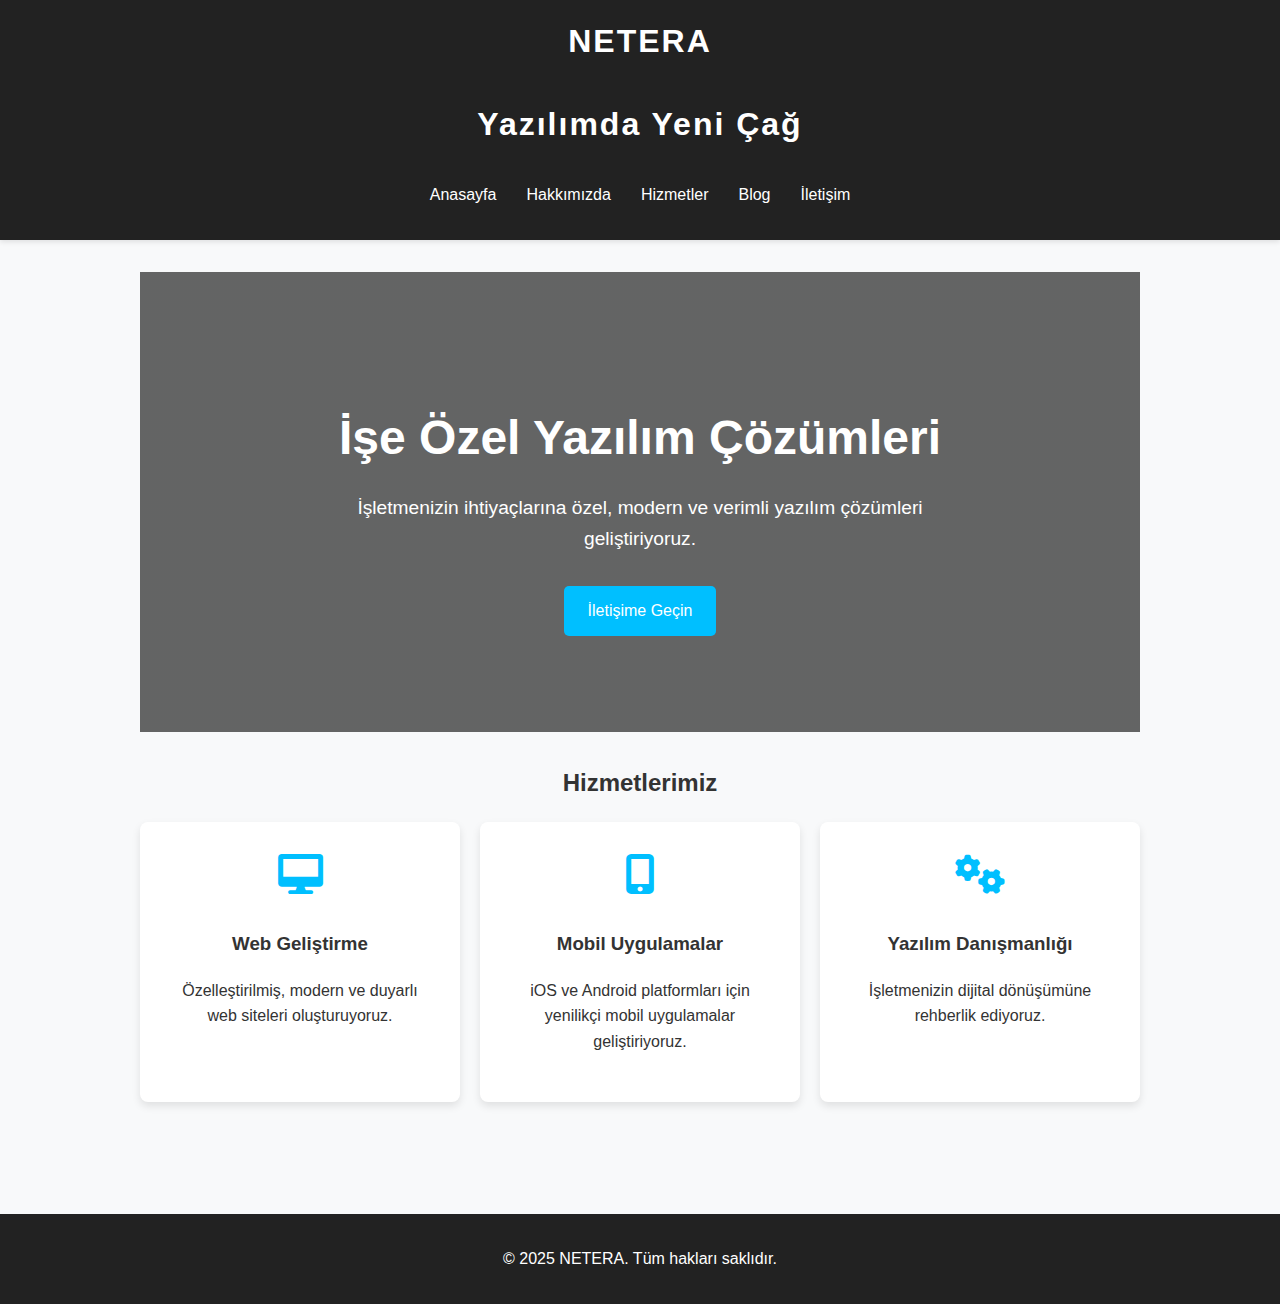
<file: index.html>
<!DOCTYPE html>
<html lang="tr">
<head>
    <meta charset="UTF-8">
    <meta name="viewport" content="width=device-width, initial-scale=1.0">
    <title>Anasayfa - NETERA</title>
    <link rel="stylesheet" href="style.css">
    <link href="https://fonts.googleapis.com/css2?family=Montserrat:wght@400;700&display=swap" rel="stylesheet">
    <link rel="stylesheet" href="https://cdnjs.cloudflare.com/ajax/libs/font-awesome/6.0.0-beta3/css/all.min.css">
</head>
<body>
    <header>
        <div class="logo">
            NETERA
            <p class="slogan">Yazılımda Yeni Çağ</p>
        </div>
        <nav>
    <ul>
        <li><a href="index.html">Anasayfa</a></li>
        <li><a href="hakkimizda.html">Hakkımızda</a></li>
        <li><a href="hizmetler.html">Hizmetler</a></li>
        <li><a href="blog.html">Blog</a></li>
        <li><a href="iletisim.html">İletişim</a></li>
    </ul>
</nav>
    </header>

    <main class="container">
        <section class="hero">
            <div class="hero-content">
                <h1>İşe Özel Yazılım Çözümleri</h1>
                <p>İşletmenizin ihtiyaçlarına özel, modern ve verimli yazılım çözümleri geliştiriyoruz.</p>
                <a href="iletisim.html" class="btn">İletişime Geçin</a>
            </div>
        </section>

        <section class="services">
            <h2>Hizmetlerimiz</h2>
            <div class="service-list">
                <div class="service-card">
                    <i class="fas fa-desktop"></i>
                    <h3>Web Geliştirme</h3>
                    <p>Özelleştirilmiş, modern ve duyarlı web siteleri oluşturuyoruz.</p>
                </div>
                <div class="service-card">
                    <i class="fas fa-mobile-alt"></i>
                    <h3>Mobil Uygulamalar</h3>
                    <p>iOS ve Android platformları için yenilikçi mobil uygulamalar geliştiriyoruz.</p>
                </div>
                <div class="service-card">
                    <i class="fas fa-cogs"></i>
                    <h3>Yazılım Danışmanlığı</h3>
                    <p>İşletmenizin dijital dönüşümüne rehberlik ediyoruz.</p>
                </div>
            </div>
        </section>
    </main>

    <footer>
        <p>&copy; 2025 NETERA. Tüm hakları saklıdır.</p>
    </footer>
</body>
</html>
</file>
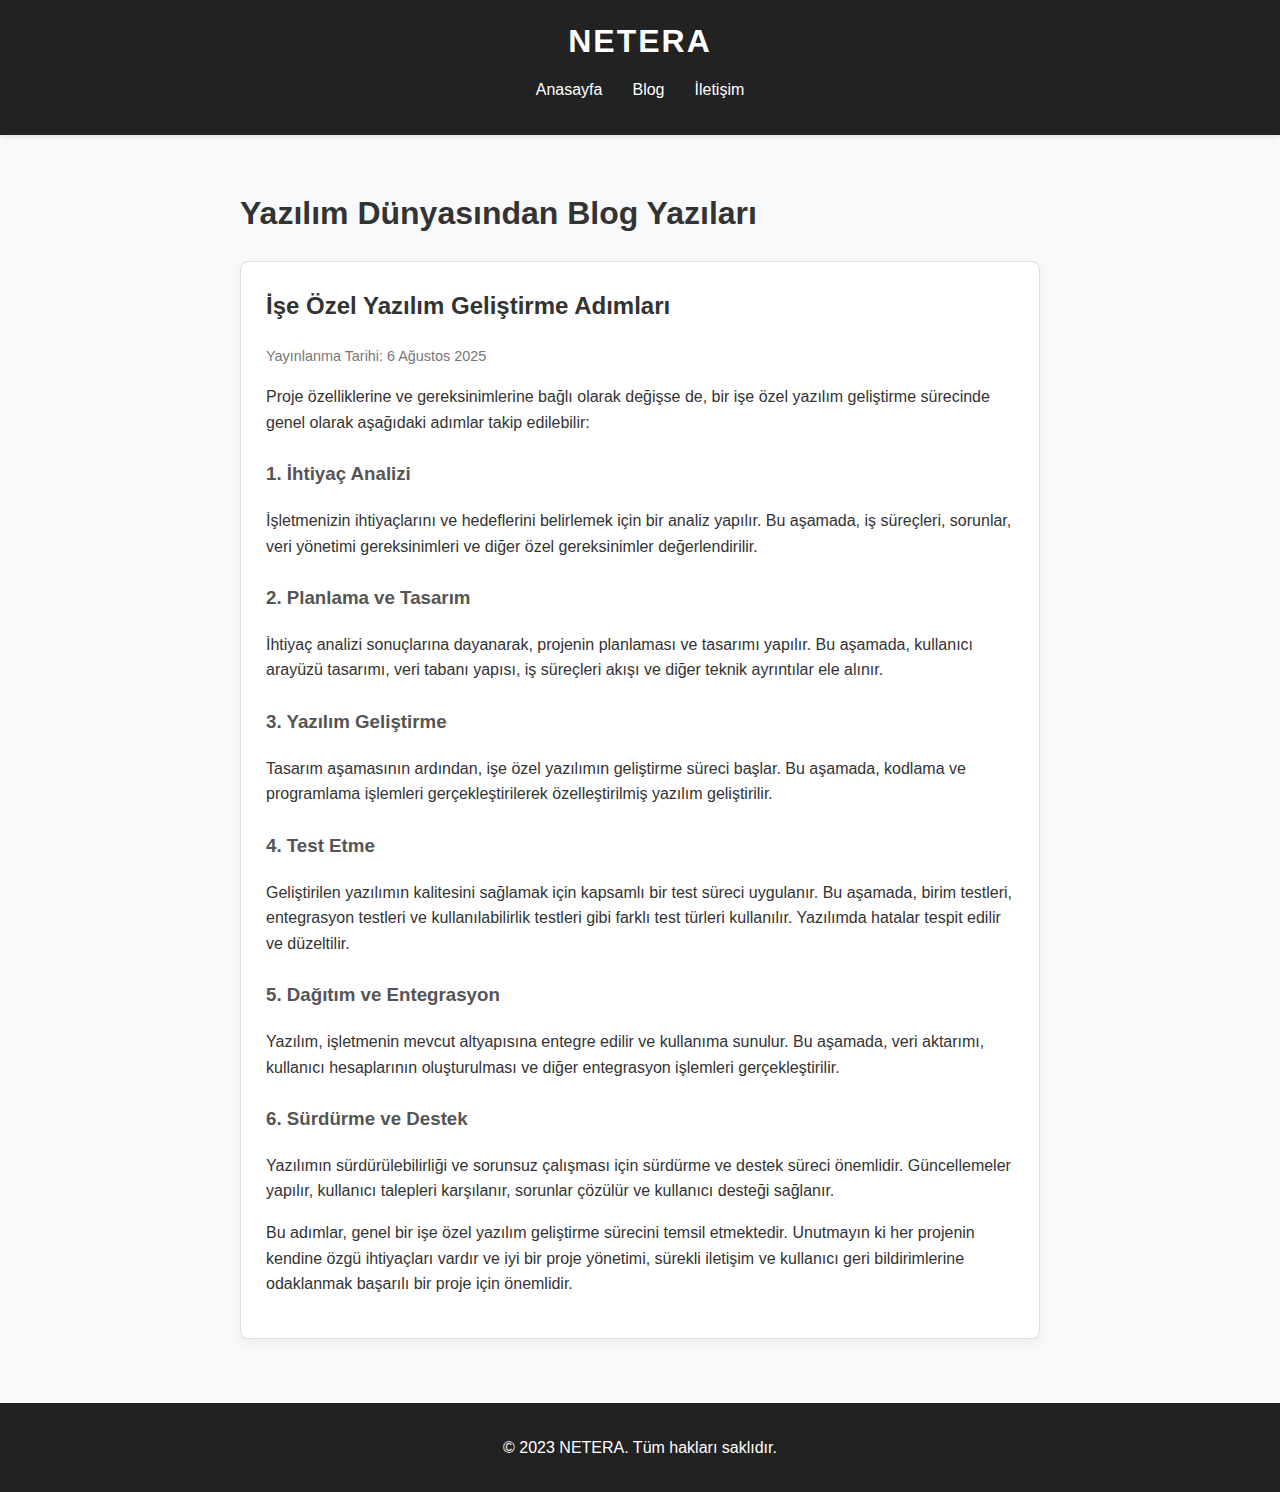
<file: blog.html>
<!DOCTYPE html>
<html lang="tr">
<head>
    <meta charset="UTF-8">
    <meta name="viewport" content="width=device-width, initial-scale=1.0">
    <title>Blog - NETERA</title>
    <link rel="stylesheet" href="style.css">
    <link rel="stylesheet" href="https://cdnjs.cloudflare.com/ajax/libs/font-awesome/6.0.0-beta3/css/all.min.css">
</head>
<body>
    <header>
        <div class="logo">NETERA</div>
        <nav>
            <ul>
                <li><a href="index.html">Anasayfa</a></li>
                <li><a href="blog.html">Blog</a></li>
                <li><a href="#contact">İletişim</a></li>
            </ul>
        </nav>
    </header>

    <main class="blog-container">
        <h1>Yazılım Dünyasından Blog Yazıları</h1>
        <div class="blog-list">
            <article class="blog-post">
                <h2>İşe Özel Yazılım Geliştirme Adımları</h2>
                <p class="post-meta">Yayınlanma Tarihi: 6 Ağustos 2025</p>
                <p>Proje özelliklerine ve gereksinimlerine bağlı olarak değişse de, bir işe özel yazılım geliştirme sürecinde genel olarak aşağıdaki adımlar takip edilebilir:</p>
                
                <h3>1. İhtiyaç Analizi</h3>
                <p>İşletmenizin ihtiyaçlarını ve hedeflerini belirlemek için bir analiz yapılır. Bu aşamada, iş süreçleri, sorunlar, veri yönetimi gereksinimleri ve diğer özel gereksinimler değerlendirilir.</p>
                
                <h3>2. Planlama ve Tasarım</h3>
                <p>İhtiyaç analizi sonuçlarına dayanarak, projenin planlaması ve tasarımı yapılır. Bu aşamada, kullanıcı arayüzü tasarımı, veri tabanı yapısı, iş süreçleri akışı ve diğer teknik ayrıntılar ele alınır.</p>
                
                <h3>3. Yazılım Geliştirme</h3>
                <p>Tasarım aşamasının ardından, işe özel yazılımın geliştirme süreci başlar. Bu aşamada, kodlama ve programlama işlemleri gerçekleştirilerek özelleştirilmiş yazılım geliştirilir.</p>
                
                <h3>4. Test Etme</h3>
                <p>Geliştirilen yazılımın kalitesini sağlamak için kapsamlı bir test süreci uygulanır. Bu aşamada, birim testleri, entegrasyon testleri ve kullanılabilirlik testleri gibi farklı test türleri kullanılır. Yazılımda hatalar tespit edilir ve düzeltilir.</p>
                
                <h3>5. Dağıtım ve Entegrasyon</h3>
                <p>Yazılım, işletmenin mevcut altyapısına entegre edilir ve kullanıma sunulur. Bu aşamada, veri aktarımı, kullanıcı hesaplarının oluşturulması ve diğer entegrasyon işlemleri gerçekleştirilir.</p>
                
                <h3>6. Sürdürme ve Destek</h3>
                <p>Yazılımın sürdürülebilirliği ve sorunsuz çalışması için sürdürme ve destek süreci önemlidir. Güncellemeler yapılır, kullanıcı talepleri karşılanır, sorunlar çözülür ve kullanıcı desteği sağlanır.</p>
                
                <p>Bu adımlar, genel bir işe özel yazılım geliştirme sürecini temsil etmektedir. Unutmayın ki her projenin kendine özgü ihtiyaçları vardır ve iyi bir proje yönetimi, sürekli iletişim ve kullanıcı geri bildirimlerine odaklanmak başarılı bir proje için önemlidir.</p>
            </article>
        </div>
    </main>

    <footer>
        <p>&copy; 2023 NETERA. Tüm hakları saklıdır.</p>
    </footer>
</body>
</html>
</file>
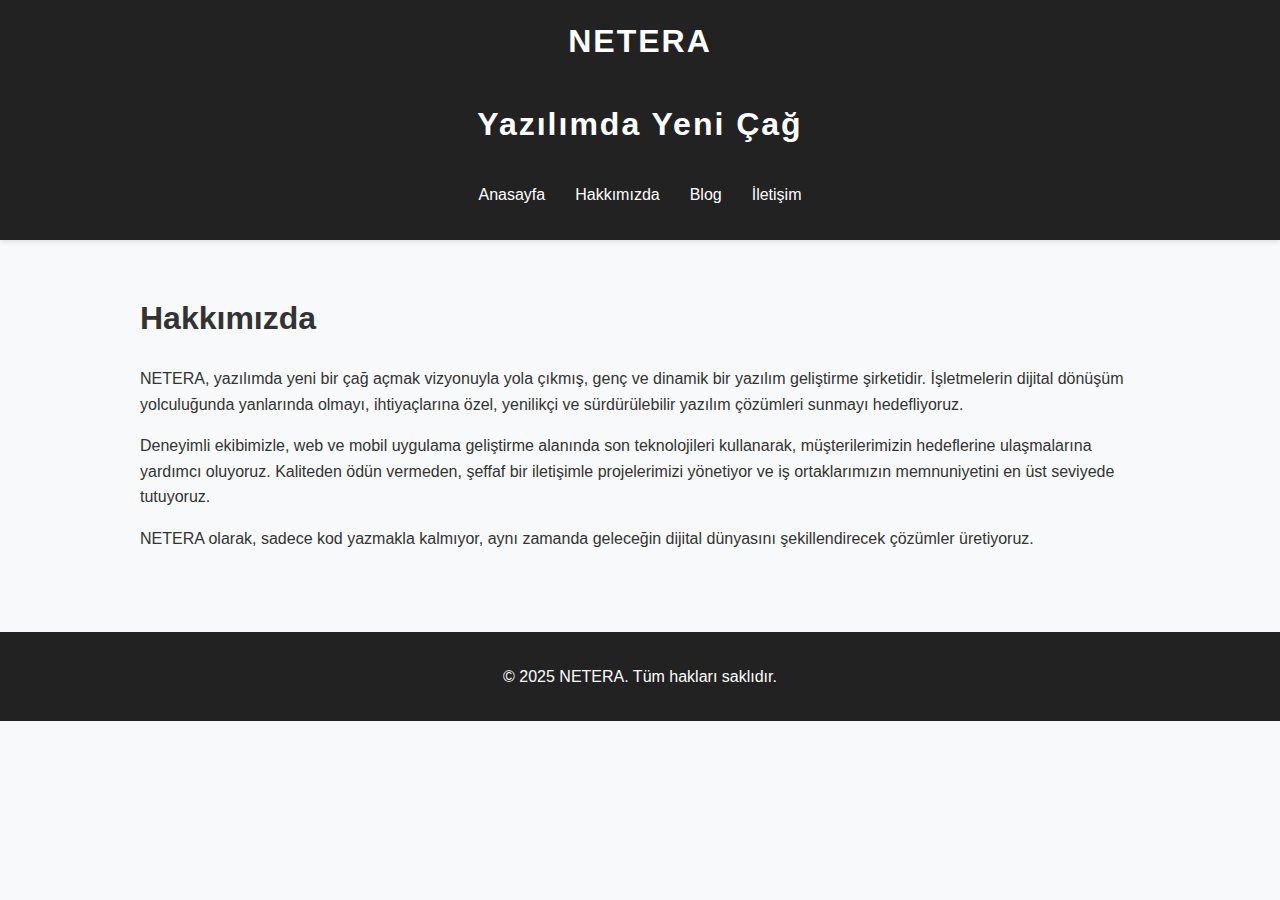
<file: hakkimizda.html>
<!DOCTYPE html>
<html lang="tr">
<head>
    <meta charset="UTF-8">
    <meta name="viewport" content="width=device-width, initial-scale=1.0">
    <title>Hakkımızda - NETERA</title>
    <link rel="stylesheet" href="style.css">
    <link href="https://fonts.googleapis.com/css2?family=Montserrat:wght@400;700&display=swap" rel="stylesheet">
    <link rel="stylesheet" href="https://cdnjs.cloudflare.com/ajax/libs/font-awesome/6.0.0-beta3/css/all.min.css">
</head>
<body>
    <header>
        <div class="logo">
            NETERA
            <p class="slogan">Yazılımda Yeni Çağ</p>
        </div>
        <nav>
            <ul>
                <li><a href="index.html">Anasayfa</a></li>
                <li><a href="hakkimizda.html">Hakkımızda</a></li>
                <li><a href="blog.html">Blog</a></li>
                <li><a href="iletisim.html">İletişim</a></li>
            </ul>
        </nav>
    </header>

    <main class="container">
        <section class="about-us">
            <h1>Hakkımızda</h1>
            <p>NETERA, yazılımda yeni bir çağ açmak vizyonuyla yola çıkmış, genç ve dinamik bir yazılım geliştirme şirketidir. İşletmelerin dijital dönüşüm yolculuğunda yanlarında olmayı, ihtiyaçlarına özel, yenilikçi ve sürdürülebilir yazılım çözümleri sunmayı hedefliyoruz.</p>
            <p>Deneyimli ekibimizle, web ve mobil uygulama geliştirme alanında son teknolojileri kullanarak, müşterilerimizin hedeflerine ulaşmalarına yardımcı oluyoruz. Kaliteden ödün vermeden, şeffaf bir iletişimle projelerimizi yönetiyor ve iş ortaklarımızın memnuniyetini en üst seviyede tutuyoruz.</p>
            <p>NETERA olarak, sadece kod yazmakla kalmıyor, aynı zamanda geleceğin dijital dünyasını şekillendirecek çözümler üretiyoruz.</p>
        </section>
    </main>

    <footer>
        <p>&copy; 2025 NETERA. Tüm hakları saklıdır.</p>
    </footer>
</body>
</html>
</file>
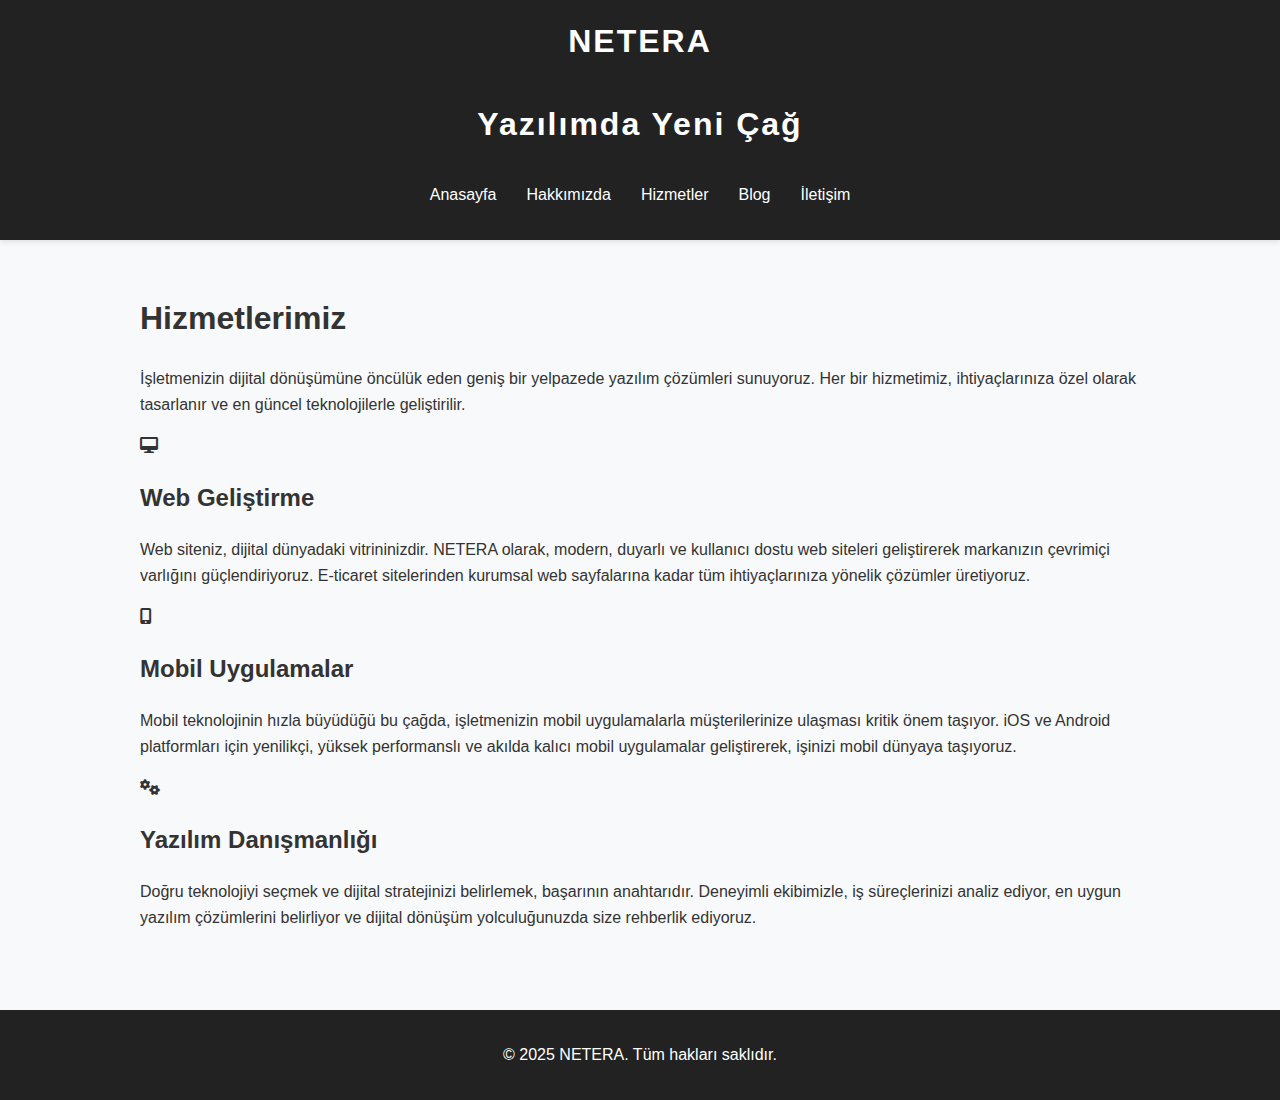
<file: hizmetler.html>
<!DOCTYPE html>
<html lang="tr">
<head>
    <meta charset="UTF-8">
    <meta name="viewport" content="width=device-width, initial-scale=1.0">
    <title>Hizmetler - NETERA</title>
    <link rel="stylesheet" href="style.css">
    <link href="https://fonts.googleapis.com/css2?family=Montserrat:wght@400;700&display=swap" rel="stylesheet">
    <link rel="stylesheet" href="https://cdnjs.cloudflare.com/ajax/libs/font-awesome/6.0.0-beta3/css/all.min.css">
</head>
<body>
    <header>
        <div class="logo">
            NETERA
            <p class="slogan">Yazılımda Yeni Çağ</p>
        </div>
        <nav>
            <ul>
                <li><a href="index.html">Anasayfa</a></li>
                <li><a href="hakkimizda.html">Hakkımızda</a></li>
                <li><a href="hizmetler.html">Hizmetler</a></li>
                <li><a href="blog.html">Blog</a></li>
                <li><a href="iletisim.html">İletişim</a></li>
            </ul>
        </nav>
    </header>

    <main class="container">
        <section class="services-page">
            <h1>Hizmetlerimiz</h1>
            <p>İşletmenizin dijital dönüşümüne öncülük eden geniş bir yelpazede yazılım çözümleri sunuyoruz. Her bir hizmetimiz, ihtiyaçlarınıza özel olarak tasarlanır ve en güncel teknolojilerle geliştirilir.</p>

            <div class="service-detail">
                <i class="fas fa-desktop"></i>
                <h2>Web Geliştirme</h2>
                <p>Web siteniz, dijital dünyadaki vitrininizdir. NETERA olarak, modern, duyarlı ve kullanıcı dostu web siteleri geliştirerek markanızın çevrimiçi varlığını güçlendiriyoruz. E-ticaret sitelerinden kurumsal web sayfalarına kadar tüm ihtiyaçlarınıza yönelik çözümler üretiyoruz.</p>
            </div>

            <div class="service-detail">
                <i class="fas fa-mobile-alt"></i>
                <h2>Mobil Uygulamalar</h2>
                <p>Mobil teknolojinin hızla büyüdüğü bu çağda, işletmenizin mobil uygulamalarla müşterilerinize ulaşması kritik önem taşıyor. iOS ve Android platformları için yenilikçi, yüksek performanslı ve akılda kalıcı mobil uygulamalar geliştirerek, işinizi mobil dünyaya taşıyoruz.</p>
            </div>

            <div class="service-detail">
                <i class="fas fa-cogs"></i>
                <h2>Yazılım Danışmanlığı</h2>
                <p>Doğru teknolojiyi seçmek ve dijital stratejinizi belirlemek, başarının anahtarıdır. Deneyimli ekibimizle, iş süreçlerinizi analiz ediyor, en uygun yazılım çözümlerini belirliyor ve dijital dönüşüm yolculuğunuzda size rehberlik ediyoruz.</p>
            </div>
        </section>
    </main>

    <footer>
        <p>&copy; 2025 NETERA. Tüm hakları saklıdır.</p>
    </footer>
</body>
</html>
</file>
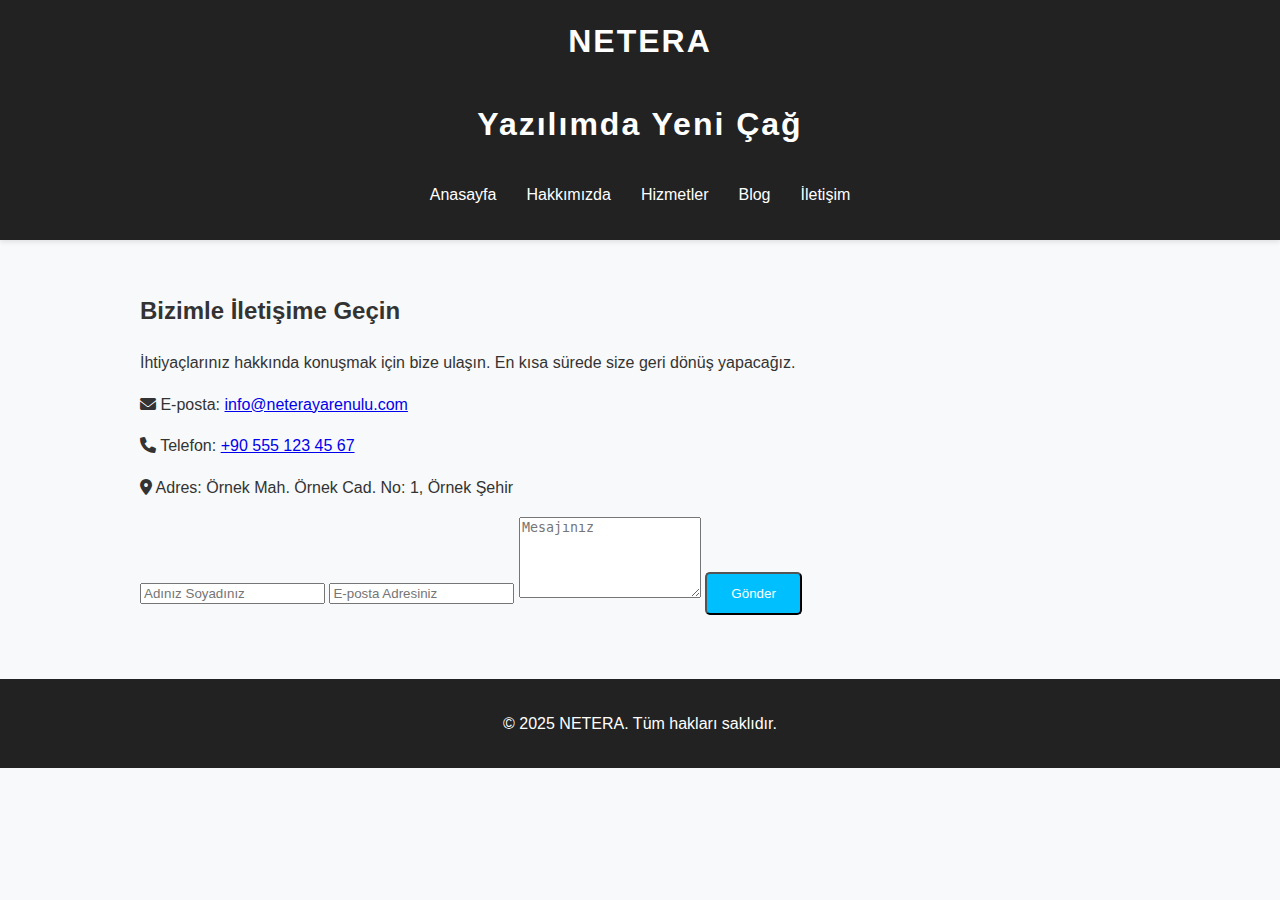
<file: iletisim.html>
<!DOCTYPE html>
<html lang="tr">
<head>
    <meta charset="UTF-8">
    <meta name="viewport" content="width=device-width, initial-scale=1.0">
    <title>İletişim - NETERA</title>
    <link rel="stylesheet" href="style.css">
    <link href="https://fonts.googleapis.com/css2?family=Montserrat:wght@400;700&display=swap" rel="stylesheet">
    <link rel="stylesheet" href="https://cdnjs.cloudflare.com/ajax/libs/font-awesome/6.0.0-beta3/css/all.min.css">
</head>
<body>
    <header>
        <div class="logo">
            NETERA
            <p class="slogan">Yazılımda Yeni Çağ</p>
        </div>
       <nav>
    <ul>
        <li><a href="index.html">Anasayfa</a></li>
        <li><a href="hakkimizda.html">Hakkımızda</a></li>
        <li><a href="hizmetler.html">Hizmetler</a></li>
        <li><a href="blog.html">Blog</a></li>
        <li><a href="iletisim.html">İletişim</a></li>
    </ul>
</nav>
    </header>

    <main class="container">
        <section class="contact-page">
            <h2>Bizimle İletişime Geçin</h2>
            <p>İhtiyaçlarınız hakkında konuşmak için bize ulaşın. En kısa sürede size geri dönüş yapacağız.</p>
            
            <div class="contact-info">
                <p><i class="fas fa-envelope"></i> E-posta: <a href="mailto:infonetera@yarenulu.com">info@neterayarenulu.com</a></p>
                <p><i class="fas fa-phone"></i> Telefon: <a href="tel:+905551234567">+90 555 123 45 67</a></p>
                <p><i class="fas fa-map-marker-alt"></i> Adres: Örnek Mah. Örnek Cad. No: 1, Örnek Şehir</p>
            </div>
            
            <form>
                <input type="text" name="name" placeholder="Adınız Soyadınız">
                <input type="email" name="email" placeholder="E-posta Adresiniz">
                <textarea name="message" rows="5" placeholder="Mesajınız"></textarea>
                <button type="submit" class="btn">Gönder</button>
            </form>
        </section>
    </main>

    <footer>
        <p>&copy; 2025 NETERA. Tüm hakları saklıdır.</p>
    </footer>
</body>
</html>
</file>
<file: style.css>
body {
    font-family: 'Segoe UI', Tahoma, Geneva, Verdana, sans-serif;
    margin: 0;
    line-height: 1.6;
    color: #333;
    background-color: #f8f9fa;
}

header {
    background: #222;
    color: #fff;
    padding: 1rem 0;
    text-align: center;
    box-shadow: 0 2px 5px rgba(0, 0, 0, 0.1);
}

header .logo {
    font-size: 2rem;
    font-weight: bold;
    letter-spacing: 2px;
}

nav ul {
    padding: 0;
    list-style: none;
    display: flex;
    justify-content: center;
    margin-top: 10px;
}

nav ul li a {
    color: #fff;
    text-decoration: none;
    padding: 0 15px;
    font-weight: 500;
    transition: color 0.3s ease;
}

nav ul li a:hover {
    color: #00bfff;
}

.container, .blog-container {
    max-width: 1000px;
    margin: auto;
    padding: 2rem 1.5rem;
}

.hero {
    background: linear-gradient(rgba(0, 0, 0, 0.6), rgba(0, 0, 0, 0.6)), url('https://images.unsplash.com/photo-1517694712202-14dd9538aa97?q=80&w=1740&auto=format&fit=crop');
    background-size: cover;
    background-position: center;
    color: #fff;
    text-align: center;
    padding: 6rem 0;
    margin-bottom: 2rem;
}

.hero-content h1 {
    font-size: 3rem;
    margin-bottom: 1rem;
}

.hero-content p {
    font-size: 1.2rem;
    max-width: 600px;
    margin: 0 auto 2rem;
}

.btn {
    display: inline-block;
    background: #00bfff;
    color: #fff;
    padding: 0.75rem 1.5rem;
    text-decoration: none;
    border-radius: 5px;
    transition: background 0.3s ease;
}

.btn:hover {
    background: #0099cc;
}

.services {
    text-align: center;
    margin-bottom: 3rem;
}

.service-list {
    display: flex;
    justify-content: space-between;
    gap: 20px;
}

.service-card {
    background: #fff;
    padding: 2rem;
    border-radius: 8px;
    box-shadow: 0 4px 8px rgba(0, 0, 0, 0.1);
    flex: 1;
    text-align: center;
}

.service-card i {
    font-size: 2.5rem;
    color: #00bfff;
    margin-bottom: 1rem;
}

.contact {
    text-align: center;
    margin-bottom: 3rem;
}

.contact form {
    max-width: 600px;
    margin: 0 auto;
    display: flex;
    flex-direction: column;
    gap: 15px;
}

.contact form input, .contact form textarea {
    padding: 10px;
    border: 1px solid #ddd;
    border-radius: 5px;
    width: 100%;
}

.contact form textarea {
    resize: vertical;
}

footer {
    background: #222;
    color: #fff;
    text-align: center;
    padding: 1rem 0;
    margin-top: 2rem;
}

.blog-container {
    max-width: 800px;
}

.blog-list {
    display: grid;
    gap: 30px;
}

.blog-post {
    border: 1px solid #e0e0e0;
    border-radius: 8px;
    padding: 25px;
    background-color: #fff;
    box-shadow: 0 4px 12px rgba(0, 0, 0, 0.05);
}

.blog-post h2 {
    color: #333;
    margin-top: 0;
}

.blog-post h3 {
    color: #555;
    margin-top: 1.5rem;
}

.blog-post .post-meta {
    color: #777;
    font-size: 0.9em;
    margin-bottom: 10px;
}

.blog-post a {
    display: inline-block;
    margin-top: 10px;
    color: #00bfff;
    text-decoration: none;
    font-weight: bold;
    transition: color 0.3s ease;
}

.blog-post a:hover {
    color: #0099cc;
}
</file>
